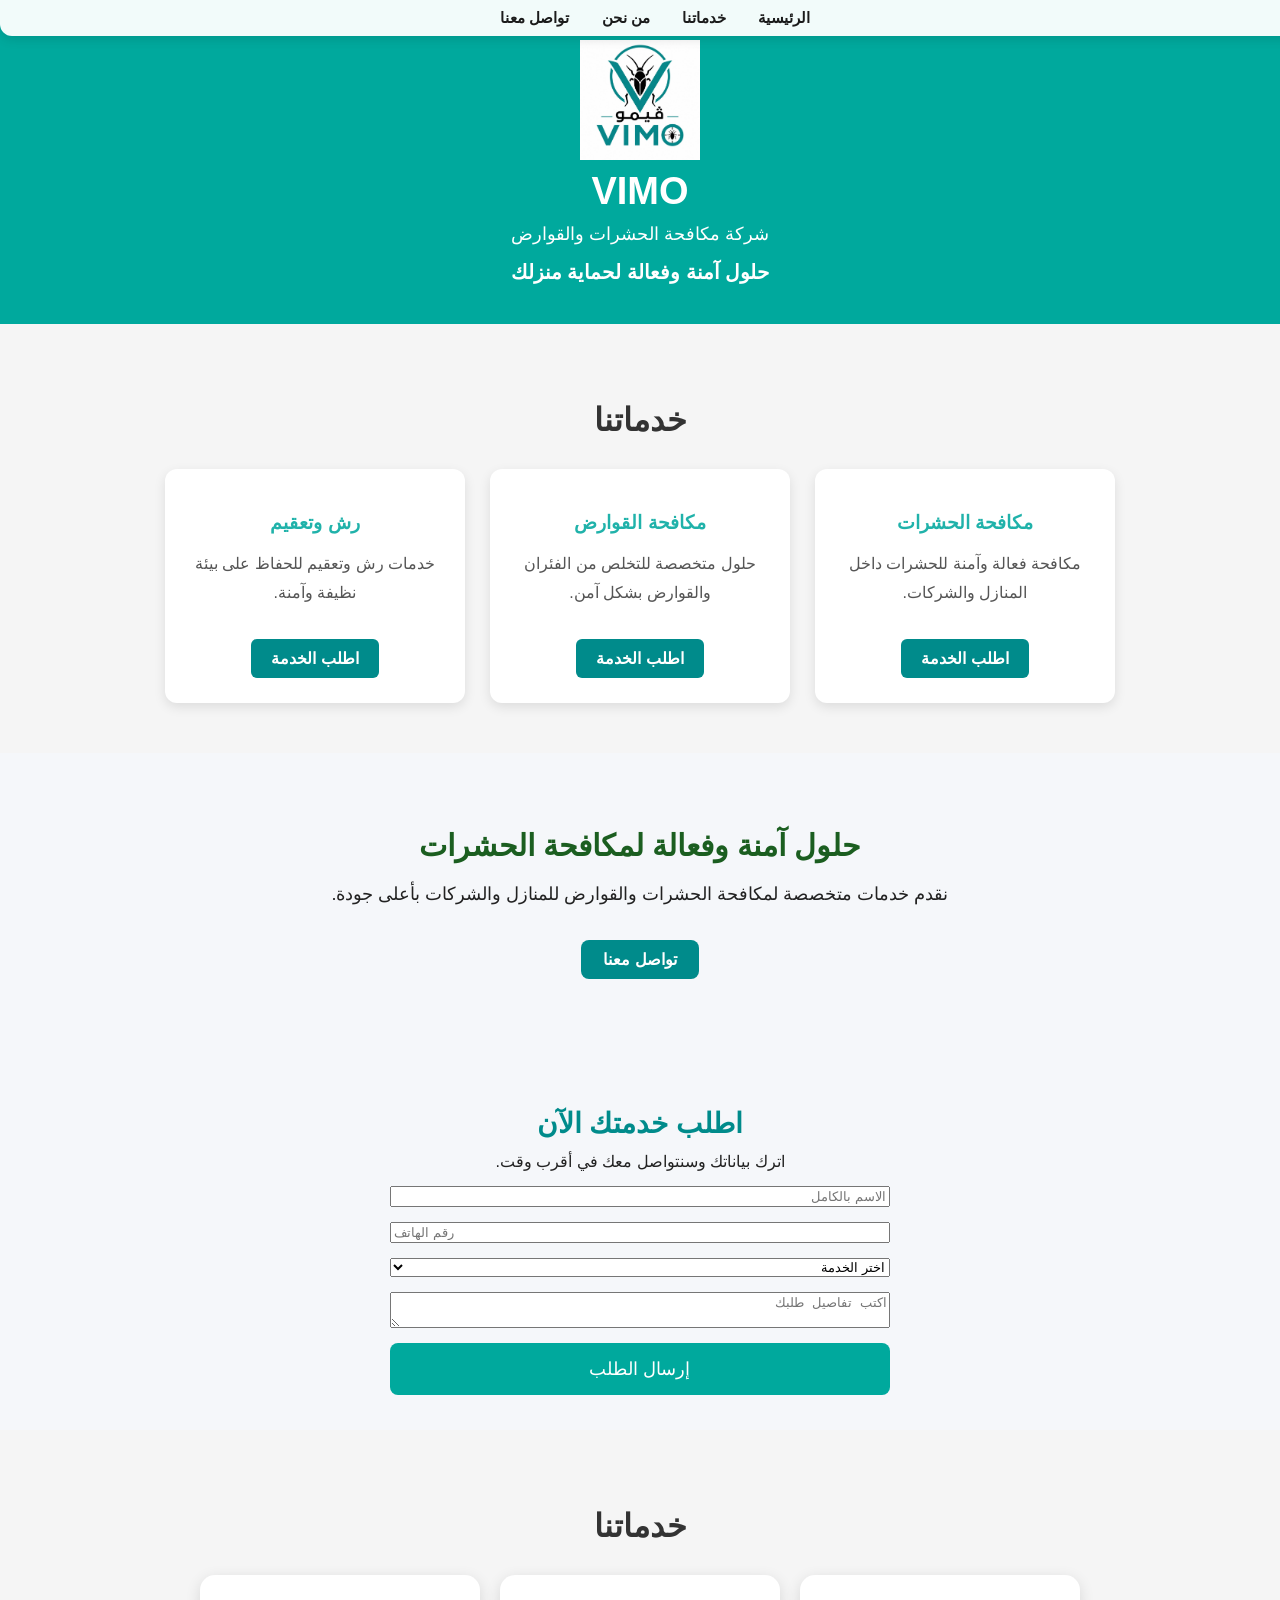
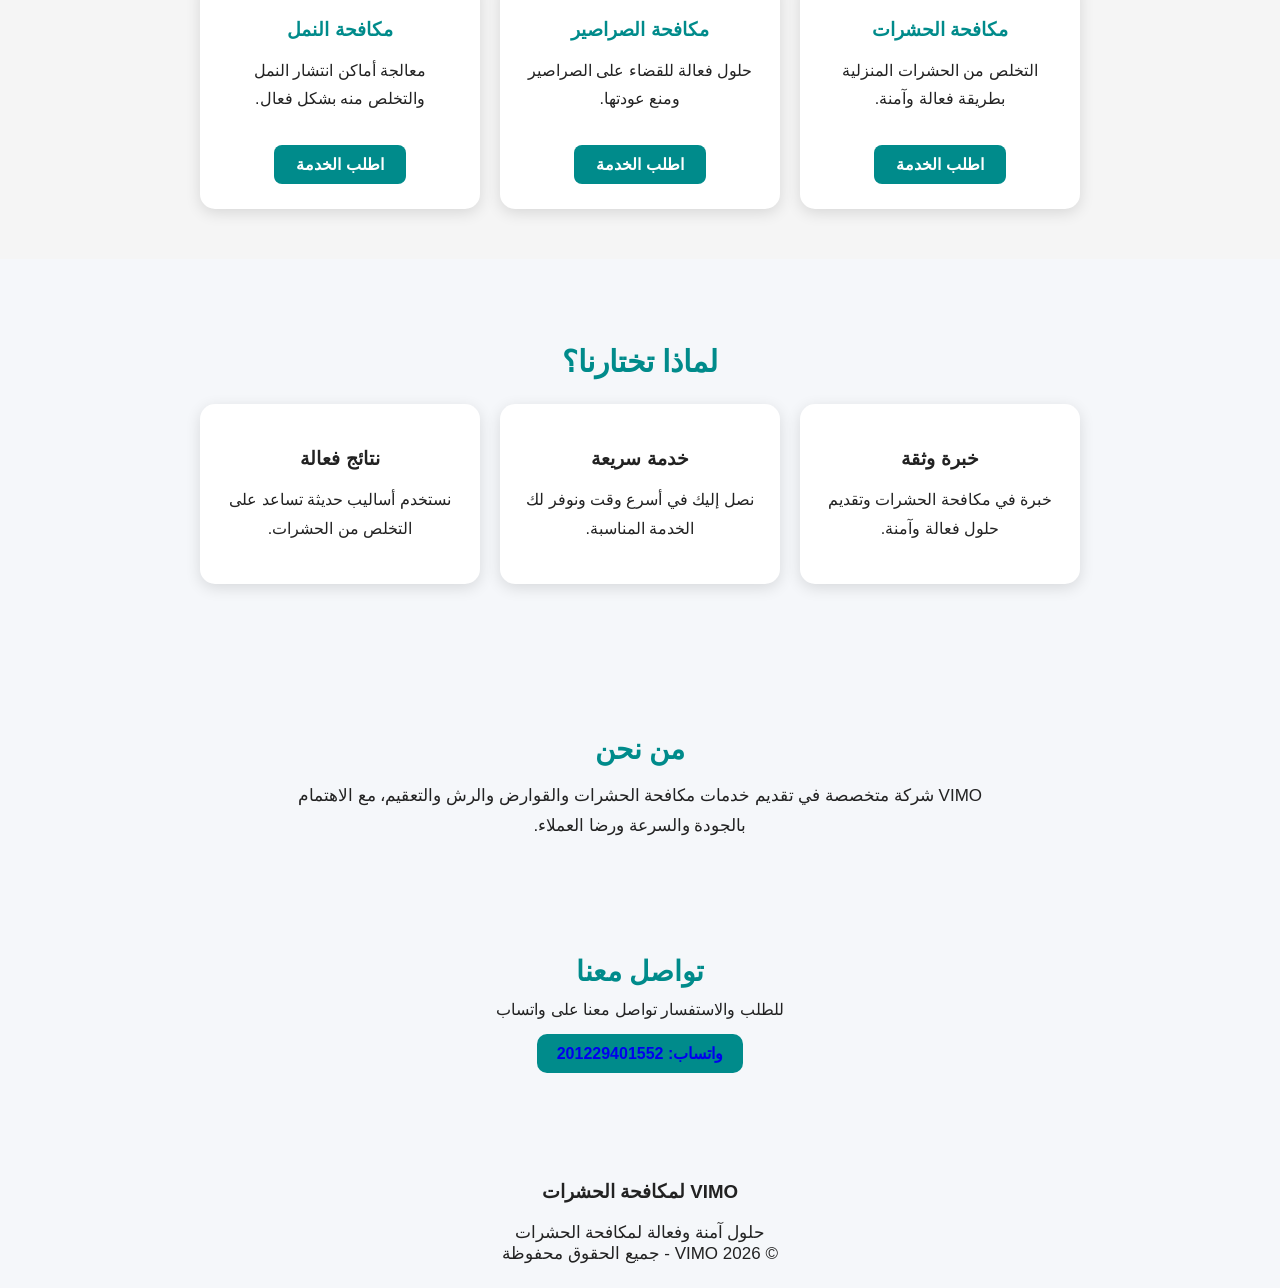
<file: index.html>
<!DOCTYPE html>
<html lang="ar" dir="rtl">
<head>
    <meta charset="UTF-8">
    <meta name="viewport" content="width=device-width, initial-scale=1.0">
    <title>VIMO - مكافحة الحشرات</title>
    <link rel="stylesheet" href="style.css">
    <style>
.services {
    text-align: center;
    padding: 50px 20px;
    background-color: #f5f5f5;
}

.services h2 {
    font-size: 32px;
    margin-bottom: 30px;
    color: #333;
}

.services-container {
    display: flex;
    justify-content: center;
    gap: 25px;
    flex-wrap: wrap;
}

.service {
    background-color: white;
    width: 250px;
    padding: 25px;
    border-radius: 12px;
    box-shadow: 0 4px 12px rgba(0,0,0,0.1);
}

.service h3 {
    color: #20b2aa;
    margin-bottom: 15px;
}

.service p {
    color: #555;
    line-height: 1.8;
}
.service button {
    background-color: #20b2aa;
    color: white;
    border: none;
    padding: 10px 20px;
    border-radius: 6px;
    cursor: pointer;
    margin-top: 15px;
}

.service button:hover {
    background-color: #168f89;
    .contact {
    text-align: center;
    padding: 50px 20px;
    background-color: #f5f5f5;
}

.contact h2 {
    color: #333;
    font-size: 30px;
    margin-bottom: 10px;
}

.contact p {
    color: #666;
    margin-bottom: 25px;
}

.contact form {
    max-width: 500px;
    margin: auto;
    display: flex;
    flex-direction: column;
    gap: 15px;
}

.contact input,
.contact select,
.contact textarea {
    width: 100%;
    display: block;
    padding: 12px;
    margin-bottom: 15px;
    border: 1px solid #ddd;
    border-radius: 8px;
    box-sizing: border-box;
}

.contact textarea {
    height: 120px;
    resize: vertical;
}

.contact button {
    background-color: #20b2aa;
    color: white;
    border: none;
    padding: 12px 30px;
    border-radius: 8px;
    font-size: 16px;
    cursor: pointer;
}

.contact button:hover {
    background-color: #168f89;
}
}
.service-btn {
  display: inline-block;
  margin-top: 15px;
  padding: 10px 22px;
  background: #25D366;
  color: white;
  border: none;
  border-radius: 8px;
  font-size: 16px;
  font-weight: bold;
  cursor: pointer;
  transition: 0.3s;
}

.service-btn:hover {
  transform: scale(1.05);
}
.about {
  text-align: center;
  padding: 35px 20px;
  margin-top: 30px;
}

.about h2 {
  font-size: 28px;
  margin-bottom: 15px;
}

.about p {
  font-size: 17px;
  line-height: 1.8;
  max-width: 700px;
  margin: auto;
}
.contact {
  text-align: center;
  padding: 35px 20px;
  margin-top: 20px;
}

.contact h2 {
  font-size: 28px;
  margin-bottom: 12px;
}

.contact p {
  font-size: 16px;
  margin-bottom: 15px;
}

.contact a {
  display: inline-block;
  padding: 10px 20px;
  border-radius: 10px;
  text-decoration: none;
  font-weight: bold;
}
footer {
  text-align: center;
  padding: 24px;
  margin-top: 30px;
}

footer p {
  margin: 0;
  font-size: 17px;
}
header {
    text-align: center;
    padding: 40px 20px;
}

.logo {
    width: 120px;
    height: 120px;
    object-fit: contain;
}

header h1 {
    font-size: 38px;
    margin: 10px 0;
}

header p {
    font-size: 18px;
    margin: 0;
}
.welcome {
    font-size: 20px;
    font-weight: bold;
    margin-top: 15px;
}
main {
    text-align: center;
    padding: 50px 20px;
}

main h2 {
    font-size: 30px;
    margin-bottom: 15px;
}

main p {
    font-size: 18px;
    line-height: 1.8;
    max-width: 700px;
    margin: 0 auto 25px;
}

main .service-btn {
    margin-top: 5px;
}
</style>
</head>
<body id="home">
    <nav>
        
        <div class="logo">VIMO</div>
    <a href="#">الرئيسية</a>
    <a href="#services">خدماتنا</a>
    <a href="#about">من نحن</a>
    <a href="#contact">تواصل معنا</a>
</nav>
    <header>
    <img src="logo.jpg" alt="VIMO" class="logo">

    <h1>VIMO</h1>
    <p>شركة مكافحة الحشرات والقوارض</p>
    <p class="welcome">حلول آمنة وفعالة لحماية منزلك</p>
</header>
<section class="services" id="services">
    <h2>خدماتنا</h2>

    <div class="services-container">

        <div class="service">
    <h3>مكافحة الحشرات</h3>
    <p>مكافحة فعالة وآمنة للحشرات داخل المنازل والشركات.</p>
    <button class="service-btn" onclick="chooseWhatsApp('مكافحة الحشرات')">اطلب الخدمة</button>
</div>

        <div class="service">
            <h3>مكافحة القوارض</h3>
            <p>حلول متخصصة للتخلص من الفئران والقوارض بشكل آمن.</p>
            <button class="service-btn" onclick="chooseWhatsApp('مكافحة القوارض')">اطلب الخدمة</button>
        </div>

        <div class="service">
            <h3>رش وتعقيم</h3>
            <p>خدمات رش وتعقيم للحفاظ على بيئة نظيفة وآمنة.</p>
            <button class="service-btn" onclick="chooseWhatsApp('رش وتعقيم')">اطلب الخدمة</button>
        </div>

    </div>
</section>


    

    <main>
        <h2>حلول آمنة وفعالة لمكافحة الحشرات</h2>
        <p>نقدم خدمات متخصصة لمكافحة الحشرات والقوارض للمنازل والشركات بأعلى جودة.</p>

        <button class="service-btn" onclick="chooseWhatsApp('استفسار عام')">تواصل معنا</button>
    </main>
<section class="contact" id="contact">
    <h2>اطلب خدمتك الآن</h2>
    <p>اترك بياناتك وسنتواصل معك في أقرب وقت.</p>

    <form style="max-width:500px; margin:auto; display:flex; flex-direction:column; gap:15px;">
        <input type="text" placeholder="الاسم بالكامل">
        <input type="tel" placeholder="رقم الهاتف">
        
        <select>
            <option>اختر الخدمة</option>
            <option>مكافحة الحشرات</option>
            <option>مكافحة القوارض</option>
            <option>رش وتعقيم</option>
        </select>

        <textarea placeholder="اكتب تفاصيل طلبك"></textarea>

        <button type="submit">إرسال الطلب</button>
    </form>
</section>

<section class="services">
    <h2>خدماتنا</h2>

    <div class="service-cards">
        <div class="service-card">
            <h3>مكافحة الحشرات</h3>
            <p>التخلص من الحشرات المنزلية بطريقة فعالة وآمنة.</p>
            <button class="service-btn" onclick="chooseWhatsApp('مكافحة الحشرات')">اطلب الخدمة</button>
        </div>

        <div class="service-card">
            <h3>مكافحة الصراصير</h3>
            <p>حلول فعالة للقضاء على الصراصير ومنع عودتها.</p>
            <button class="service-btn" onclick="chooseWhatsApp('مكافحة الصراصير')">اطلب الخدمة</button>
        </div>

        <div class="service-card">
            <h3>مكافحة النمل</h3>
            <p>معالجة أماكن انتشار النمل والتخلص منه بشكل فعال.</p>
            <button class="service-btn" onclick="chooseWhatsApp('مكافحة النمل')">اطلب الخدمة</button>
        </div>
        

    </div>
</section>
<section class="why-us">
    <h2>لماذا تختارنا؟</h2>

    <div class="why-cards">
        <div class="why-card">
            <h3>خبرة وثقة</h3>
            <p>خبرة في مكافحة الحشرات وتقديم حلول فعالة وآمنة.</p>
        </div>

        <div class="why-card">
            <h3>خدمة سريعة</h3>
            <p>نصل إليك في أسرع وقت ونوفر لك الخدمة المناسبة.</p>
        </div>

        <div class="why-card">
            <h3>نتائج فعالة</h3>
            <p>نستخدم أساليب حديثة تساعد على التخلص من الحشرات.</p>
        </div>
    </div>
</section>
<section class="about" id="about">
  <h2>من نحن</h2>
  <p>
    VIMO شركة متخصصة في تقديم خدمات مكافحة الحشرات والقوارض
    والرش والتعقيم، مع الاهتمام بالجودة والسرعة ورضا العملاء.
  </p>
</section>
<section class="contact" id="contact">
  <h2>تواصل معنا</h2>
  <p>للطلب والاستفسار تواصل معنا على واتساب</p>
  <a href="https://wa.me/201229401552" target="_blank">
    واتساب: 201229401552
  </a>
</section>
<footer>
    <h3>VIMO لمكافحة الحشرات</h3>
    <p>حلول آمنة وفعالة لمكافحة الحشرات</p>
    <p>© 2026 VIMO - جميع الحقوق محفوظة</p>
</footer>
<script>
function chooseWhatsApp(service) {
  const message = encodeURIComponent("مرحبًا، أريد طلب خدمة: " + service);
  const phone = "201229401552";

  window.open("https://wa.me/" + phone + "?text=" + message, "_blank");
}
</script>
</body>
</html>
</file>
<file: style.css>
body {
    margin: 0;
    font-family: Arial, sans-serif;
    background-color: #f5f5f5;
    color: #222;
    text-align: center;
}

header {
    background-color: #00a99d;
    color: white;
    padding: 40px 20px;
}

header h1 {
    font-size: 55px;
    margin: 0;
}

header p {
    font-size: 22px;
}

main {
    padding: 60px 20px;
}

main h2 {
    font-size: 35px;
}

main p {
    font-size: 20px;
    line-height: 1.8;
}

button {
    background-color: #00a99d;
    color: white;
    border: none;
    padding: 15px 35px;
    font-size: 18px;
    border-radius: 8px;
    cursor: pointer;
}

button:hover {
    background-color: #007f76;
}
    /* لماذا تختارنا */
.why-us {
    text-align: center;
    padding: 60px 20px;
}

.why-us h2 {
    margin-bottom: 30px;
}

.why-cards {
    display: flex;
    justify-content: center;
    gap: 20px;
    flex-wrap: wrap;
}

.why-card {
    width: 280px;
    min-height: 150px;
    padding: 25px;
    background: #ffffff;
    border-radius: 15px;
    box-shadow: 0 5px 20px rgba(0, 0, 0, 0.12);
    text-align: center;
    box-sizing: border-box;
}

.why-card h3 {
    margin-bottom: 12px;
}

.why-card p {
    line-height: 1.8;
}
.services {
    text-align: center;
    padding: 60px 20px;
}

.services h2 {
    margin-bottom: 30px;
}

.service-cards {
    display: flex;
    justify-content: center;
    gap: 20px;
    flex-wrap: wrap;
}

.service-card {
    width: 280px;
    min-height: 150px;
    padding: 25px;
    background: #ffffff;
    border-radius: 15px;
    box-shadow: 0 5px 20px rgba(0, 0, 0, 0.12);
    text-align: center;
    box-sizing: border-box;
}

.service-card h3 {
    margin-bottom: 12px;
}

.service-card p {
    line-height: 1.8;
}
.logo {
    width: 220px;
    height: auto;
    display: block;
    margin: 0 auto 10px;
}
body {
    margin: 0;
    font-family: Arial, sans-serif;
    background-color: #f5f7fa;
    color: #222;
}

h2 {
    color: #1b5e20;
}
nav {
    background-color: #008f87;
    text-align: center;
    padding: 15px;
}

nav {
    background-color: #008f87;
    text-align: center;
    padding: 15px;
    position: fixed;
    top: 0;
    left: 0;
    width: 100%;
    z-index: 1000;
}

nav a:hover {
    color: #dfffee;
}
/* شكل شريط التنقل */
nav {
    background: rgba(255, 255, 255, 0.95);
    padding: 12px 25px;
    border-radius: 0 0 18px 18px;
    box-shadow: 0 4px 20px rgba(0, 0, 0, 0.12);
    backdrop-filter: blur(10px);
}

nav a {
    color: #1b1b1b;
    text-decoration: none;
    margin: 0 14px;
    font-weight: 600;
    transition: 0.3s;
}

nav a:hover {
    color: #008b8b
}
nav a {
    display: inline-block;
    padding: 8px 14px;
    border-radius: 10px;
}

nav a:hover {
    background: #008b8b
    color: white;
    transform: translateY(-2px);
}
nav {
    display: flex;
    align-items: center;
    justify-content: center;
    min-height: 40px;
    padding: 4px 15px;
}

nav .logo {
    font-size: 20px;
    font-weight: 800;
    color: #007bff;
    margin-left: 15px;
}
nav {
    min-height: 0;
    height: 42px;
    padding: 0 15px;
}

nav .logo {
    font-size: 19px;
    margin-left: 12px;
}

nav a {
    padding: 5px 10px;
    margin: 0 6px;
    font-size: 15px;
}
nav {
    justify-content: center;
    text-align: center;
}

nav .logo {
    position: absolute;
    right: 20px;
}
nav .logo {
    display: block;
    position: absolute;
    right: 20px;
    top: 50%;
    transform: translateY(-50%);
    font-size: 20px;
    font-weight: bold;
    color: #007bff;
    z-index: 1001;
}
nav .logo {
    display: block !important;
    position: absolute !important;
    right: 20px !important;
    top: 10px !important;
    color: red !important;
    font-size: 25px !important;
    font-weight: bold !important;
    z-index: 9999 !important;
}
nav h2 {
    position: absolute;
    right: 80px;
    top: 50%;
    transform: translateY(-50%);
    margin: 0;
    font-size: 18px;
    font-weight: bold;
    color: #007bff;
    letter-spacing: 1px;
}
nav h2 {
    font-family: Arial, sans-serif;
    font-size: 20px;
    font-weight: 900;
    letter-spacing: 3px;
    color: #008b8b;
    text-shadow: 0 1px 2px rgba(0,0,0,0.15);
}
nav {
    height: 36px;
    padding: 0 15px;
}
nav {
    border-radius: 0 0 12px 12px;
    box-shadow: 0 3px 12px rgba(0, 0, 0, 0.12);
}
.hero img {
    width: 320px;
    margin-top: 25px;
}
.hero a {
    display: inline-block;
    background: #008b8b;
    color: white;
    padding: 10px 22px;
    border-radius: 10px;
    text-decoration: none;
    font-weight: bold;
    transition: 0.3s;
}

.hero a:hover {
    background: #00516f;
    transform: translateY(-2px);
}
.service-card {
    border-radius: 15px;
    box-shadow: 0 4px 15px rgba(0, 0, 0, 0.12);
    transition: 0.3s;
}

.service-card:hover {
    transform: translateY(-5px) scale(1.02);
}
.services h2 {
    color: #008b8b;
    font-size: 30px;
    margin-bottom: 25px;
}
.service-card h3 {
    color: #008b8b;
    margin-bottom: 10px;
}
.service-cards .service-card {
    transition: transform 0.3s ease;
}

.service-cards .service-card:hover {
    transform: translateY(-5px) scale(1.02);
}
.about h2 {
    color: #008b8b;
    font-size: 30px;
    margin-bottom: 20px;
}
.services h2,
.about h2,
.contact h2 {
    color: #008b8b;
}
.hero a,
.service-card a,
.contact a {
    background: #008b8b;
}

.hero a:hover,
.service-card a:hover,
.contact a:hover {
    background: #006f6f;
}
.contact-section a {
    background: #008b8b !important;
    color: white !important;
}

.contact-section a:hover {
    background: #006f6f !important;
}
.service-card a {
    background: #008b8b !important;
    color: white !important;
}

.service-card a:hover {
    background: #006f6f !important;
}
.service-btn {
    background: #008b8b !important;
    color: white !important;
    padding: 10px 18px;
    border-radius: 8px;
    text-decoration: none;
    display: inline-block;
}

.service-btn:hover {
    background: #006f6f !important;
}
.why-us h2 {
    color: #008b8b;
    font-size: 30px;
    margin-bottom: 25px;
}
.why-card {
    border-radius: 15px;
    box-shadow: 0 4px 15px rgba(0, 0, 0, 0.12);
    transition: 0.3s;
}

.why-card:hover {
    transform: translateY(-5px);
}
.why-us > div > div {
    transition: transform 0.3s ease;
}

.why-us > div > div:hover {
    transform: translateY(-5px) scale(1.02);
}
.why-us * {
    transition: transform 0.3s ease;
}

.why-us *:hover {
    transform: translateY(-5px);
}
.service {
    transition: transform 0.3s ease;
}

.service:hover {
    transform: translateY(-5px) scale(1.02);
}
.contact p {
    margin: 10px 0;
    font-size: 17px;
}

.contact a {
    transition: 0.3s;
}

.contact a:hover {
    transform: translateY(-2px);
}
@media (max-width: 600px) {
    nav {
        padding: 0 5px;
    }

    nav a {
        margin: 0 3px;
        padding: 5px 6px;
        font-size: 13px;
    }

    nav h2 {
        right: 10px;
        font-size: 16px;
    }
}
</file>
